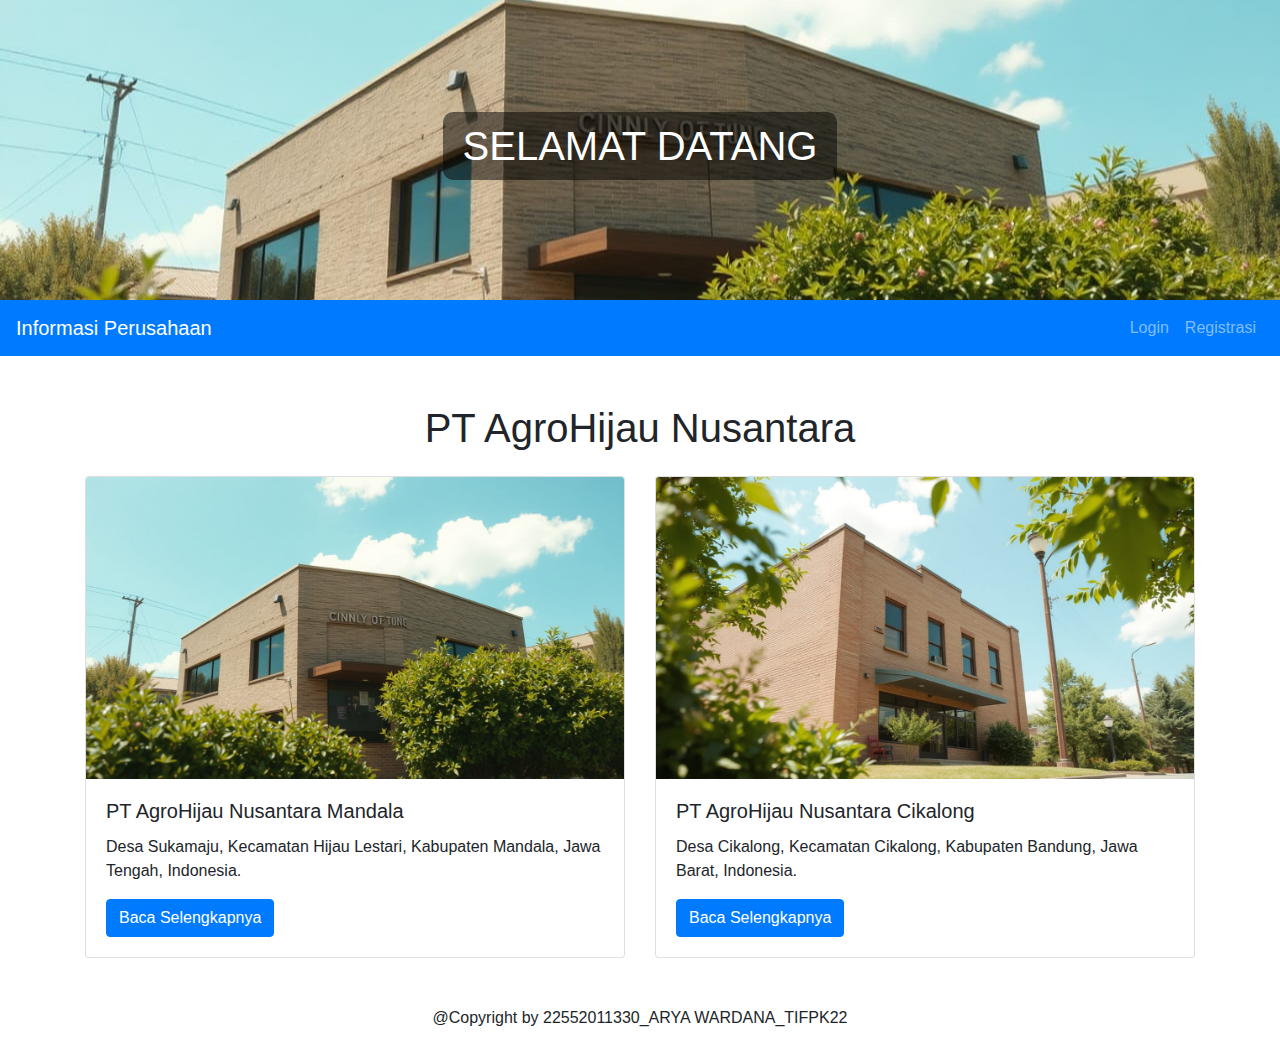
<file: index.html>
<!DOCTYPE html>
<html lang="en">
<head>
  <meta charset="UTF-8">
  <meta name="viewport" content="width=device-width, initial-scale=1.0">
  <title>Halaman Utama</title>
  <link href="https://stackpath.bootstrapcdn.com/bootstrap/4.5.2/css/bootstrap.min.css" rel="stylesheet">
  <style>
    
    .header-image {
      background-image: url('assets/images/image1.jpeg');
      background-size: cover;
      background-position: center;
      height: 300px;
      color: white;
      text-align: center;
      display: flex;
      justify-content: center;
      align-items: center;
    }
    .header-image h1 {
      background-color: rgba(0, 0, 0, 0.5);
      padding: 10px 20px;
      border-radius: 10px;
    }
  </style>
</head>
<body>
  <div class="header-image">
    <h1> SELAMAT DATANG</h1>
  </div>

  <!-- Navbar -->
  <nav class="navbar navbar-expand-lg navbar-dark bg-primary">
    <a class="navbar-brand" href="index.html">Informasi Perusahaan</a>
    <button class="navbar-toggler" type="button" data-toggle="collapse" data-target="#navbarNav" aria-controls="navbarNav" aria-expanded="false" aria-label="Toggle navigation">
      <span class="navbar-toggler-icon"></span>
    </button>
    <div class="collapse navbar-collapse" id="navbarNav">
      <ul class="navbar-nav ml-auto">
        <li class="nav-item">
          <a class="nav-link" href="login.html">Login</a>
        </li>
        <li class="nav-item">
          <a class="nav-link" href="register.html">Registrasi</a>
        </li>
      </ul>
    </div>
  </nav>

  <!-- Konten Utama -->
  <div class="container mt-5">
    <h1 class="text-center mb-4"> PT AgroHijau Nusantara</h1>
    <div class="row">

      <!-- Card 1 -->
      <div class="col-md-6">
        <div class="card">
          <img src="assets/images/image1.jpeg" class="card-img-top" alt="Informasi 1">
          <div class="card-body">
            <h5 class="card-title"> PT AgroHijau Nusantara Mandala</h5>
            <p class="card-text">Desa Sukamaju, Kecamatan Hijau Lestari, Kabupaten Mandala, Jawa Tengah, Indonesia.</p>
            <a href="detail.html" class="btn btn-primary">Baca Selengkapnya</a>
          </div>
        </div>
      </div>

      <!-- Card 2 -->
      <div class="col-md-6">
        <div class="card">
          <img src="assets/images/image2.jpeg" class="card-img-top" alt="Informasi 2">
          <div class="card-body">
            <h5 class="card-title"> PT AgroHijau Nusantara Cikalong</h5>
            <p class="card-text">Desa Cikalong, Kecamatan Cikalong, Kabupaten Bandung, Jawa Barat, Indonesia.</p>
            <a href="detail.html" class="btn btn-primary">Baca Selengkapnya</a>
          </div>
        </div>
      </div>
    </div>
  </div>

  <footer class="text-center mt-5">
    <p>@Copyright by 22552011330_ARYA WARDANA_TIFPK22</p>
  </footer>

  <script src="https://code.jquery.com/jquery-3.5.1.slim.min.js"></script>
  <script src="https://cdn.jsdelivr.net/npm/@popperjs/core@2.4.4/dist/umd/popper.min.js"></script>
  <script src="https://stackpath.bootstrapcdn.com/bootstrap/4.5.2/js/bootstrap.min.js"></script>
</body>
</html>
</file>
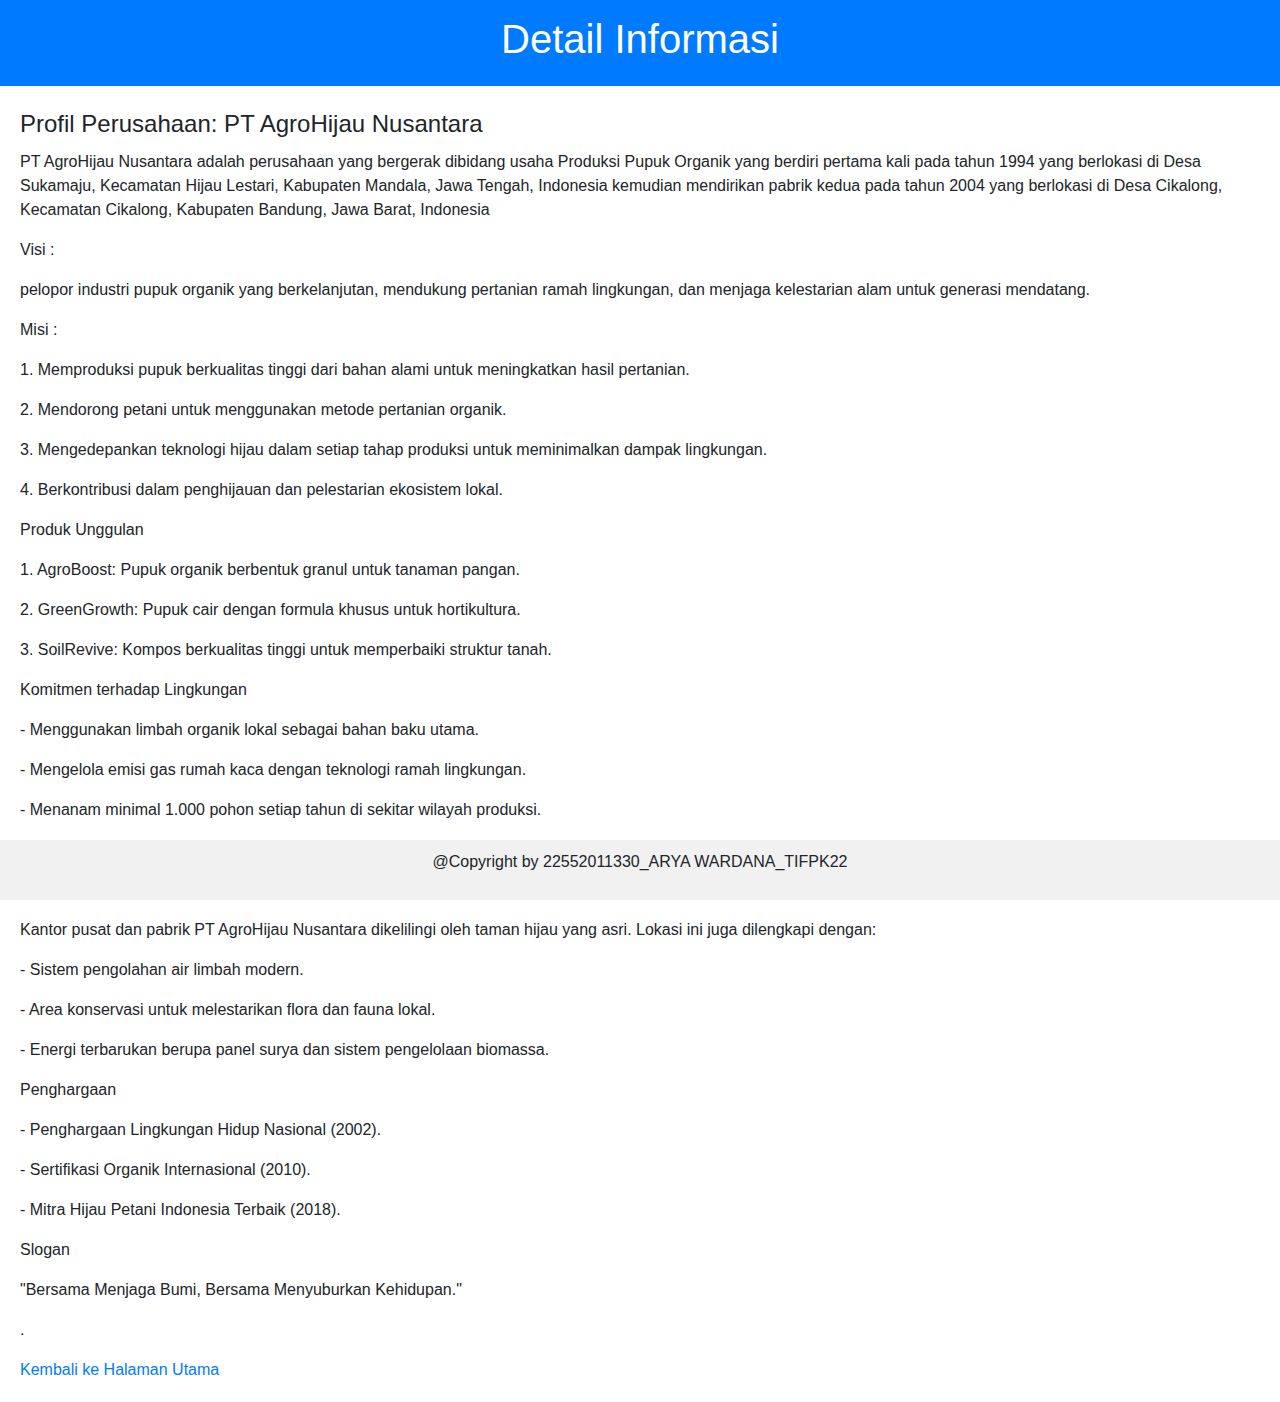
<file: detail.html>
<!DOCTYPE html>
<html lang="en">
<head>
  <meta charset="UTF-8">
  <meta name="viewport" content="width=device-width, initial-scale=1.0">
  <title>Detail Informasi</title>
  <link rel="stylesheet" href="style/style.css">
  <link href="https://stackpath.bootstrapcdn.com/bootstrap/4.5.2/css/bootstrap.min.css" rel="stylesheet">
  
</head>
<body>
  <header>
    <h1>Detail Informasi</h1>
  </header>
  <main>
    <legend>Profil Perusahaan: PT AgroHijau Nusantara  </legend>
<p>
      PT AgroHijau Nusantara adalah perusahaan yang bergerak dibidang usaha Produksi Pupuk Organik yang berdiri pertama kali pada tahun 1994 yang berlokasi di Desa Sukamaju, Kecamatan Hijau Lestari, Kabupaten Mandala, Jawa Tengah, Indonesia  
      kemudian mendirikan pabrik kedua pada tahun 2004 yang berlokasi di Desa Cikalong, Kecamatan Cikalong, Kabupaten Bandung, Jawa Barat, Indonesia
</p>
<p>
       Visi :
</p> 
      <p> pelopor industri pupuk organik yang berkelanjutan, mendukung pertanian ramah lingkungan, dan menjaga kelestarian alam untuk generasi mendatang.  
      </p>
      <p>
       Misi :  
      </p>
      <p>1. Memproduksi pupuk berkualitas tinggi dari bahan alami untuk meningkatkan hasil pertanian.</p>
      <p>2. Mendorong petani untuk menggunakan metode pertanian organik.</p>
      <p>3. Mengedepankan teknologi hijau dalam setiap tahap produksi untuk meminimalkan dampak lingkungan.</p>  
      <p>4. Berkontribusi dalam penghijauan dan pelestarian ekosistem lokal.</p> 
    </p>
  <p>
  <p>Produk Unggulan </p>
      <p>1. AgroBoost: Pupuk organik berbentuk granul untuk tanaman pangan. </p>
      <p>2. GreenGrowth: Pupuk cair dengan formula khusus untuk hortikultura.  </p>
      <p>3. SoilRevive: Kompos berkualitas tinggi untuk memperbaiki struktur tanah.  </p>
    </p>

       <p>Komitmen terhadap Lingkungan</p>   
      <p>- Menggunakan limbah organik lokal sebagai bahan baku utama.  </p>
    <p>- Mengelola emisi gas rumah kaca dengan teknologi ramah lingkungan.  </p>
  <p>- Menanam minimal 1.000 pohon setiap tahun di sekitar wilayah produksi.  </p>
<p>- Memberikan pelatihan kepada petani tentang praktik pertanian organik.  </p>
      
<p>Fasilitas dan Lingkungan</p>  
<p>Kantor pusat dan pabrik PT AgroHijau Nusantara dikelilingi oleh taman hijau yang asri. Lokasi ini juga dilengkapi dengan:</p>  
<p>- Sistem pengolahan air limbah modern.</p>  
<p>- Area konservasi untuk melestarikan flora dan fauna lokal.  </p>
<p>- Energi terbarukan berupa panel surya dan sistem pengelolaan biomassa.  </p>
      
<p>Penghargaan  </p>
<p>- Penghargaan Lingkungan Hidup Nasional (2002). </p> 
<p>- Sertifikasi Organik Internasional (2010).  </p>
<p>- Mitra Hijau Petani Indonesia Terbaik (2018). </p> 
      
<p>  Slogan  </p>
      <p> "Bersama Menjaga Bumi, Bersama Menyuburkan Kehidupan." </p> 
      .</p>
    <a href="index.html">Kembali ke Halaman Utama</a>
  </main>
  <footer>
    <p>@Copyright by 22552011330_ARYA WARDANA_TIFPK22</p>
  </footer>
</body>
</html>
</file>
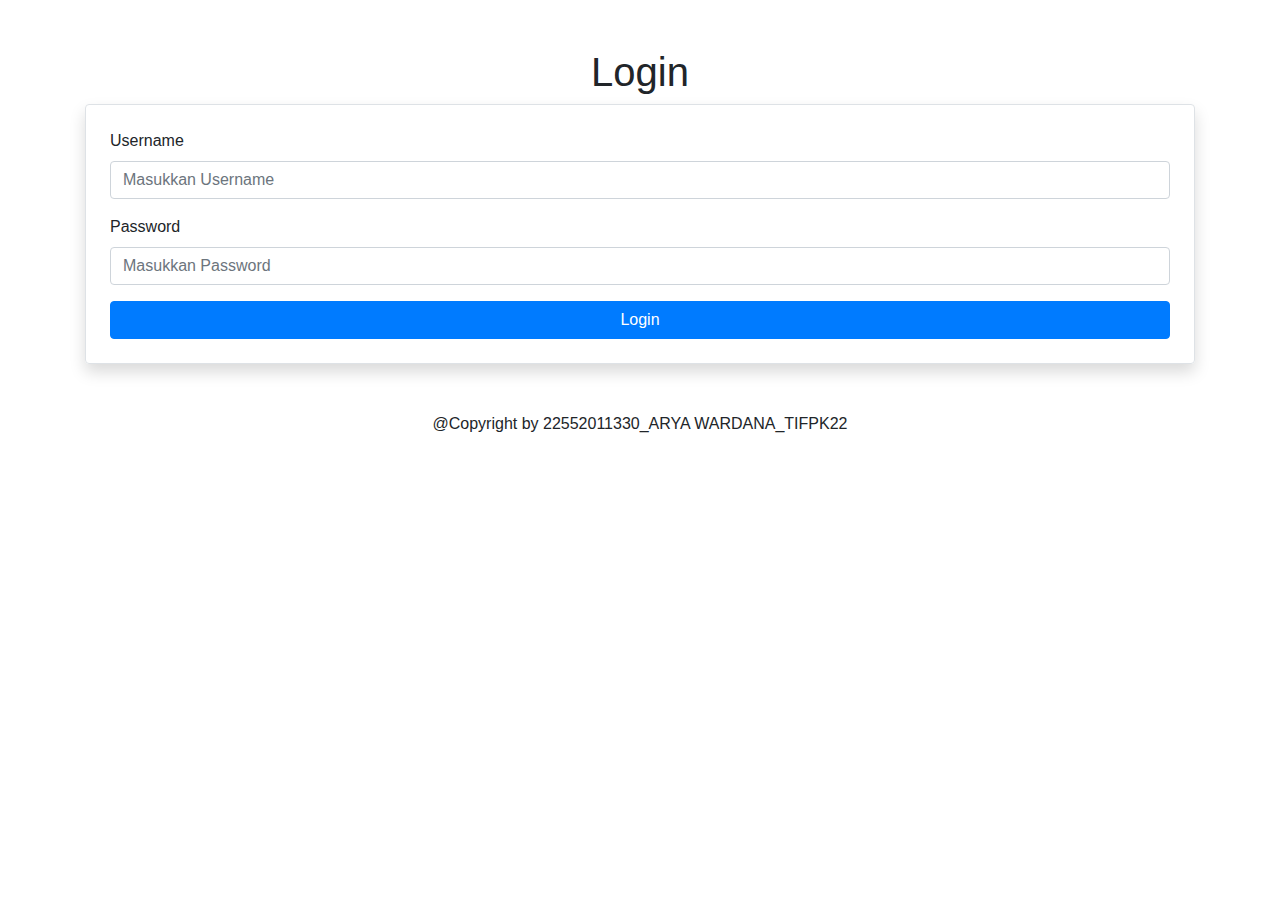
<file: login.html>
<!DOCTYPE html>
<html lang="en">
<head>
  <meta charset="UTF-8">
  <meta name="viewport" content="width=device-width, initial-scale=1.0">
  <title>Login</title>
  <link rel="stylesheet" href="https://stackpath.bootstrapcdn.com/bootstrap/4.5.2/css/bootstrap.min.css">
</head>
<body>
  <div class="container mt-5">
    <h1 class="text-center">Login</h1>
    <form id="loginForm" class="p-4 border rounded shadow">
      <div class="form-group">
        <label for="username">Username</label>
        <input type="text" id="username" class="form-control" placeholder="Masukkan Username" required>
      </div>
      <div class="form-group">
        <label for="password">Password</label>
        <input type="password" id="password" class="form-control" placeholder="Masukkan Password" required>
      </div>
      <button type="submit" class="btn btn-primary btn-block">Login</button>
    </form>
  </div>

  <footer class="text-center mt-5">
    <p>@Copyright by 22552011330_ARYA WARDANA_TIFPK22</p>
  </footer>

  <script>
    // Validasi login JavaScript
    document.getElementById('loginForm').addEventListener('submit', function (event) {
      event.preventDefault(); // Mencegah form refresh halaman

      const username = document.getElementById('username').value;
      const password = document.getElementById('password').value;

      // Validasi username dan password
      if (username === "admin" && password === "1234") {
        alert("Login berhasil!");
        window.location.href = "main.html";
      } else {
        alert("Login gagal! Username atau password salah.");
      }
    });
  </script>
  
</body>
</html>
</file>
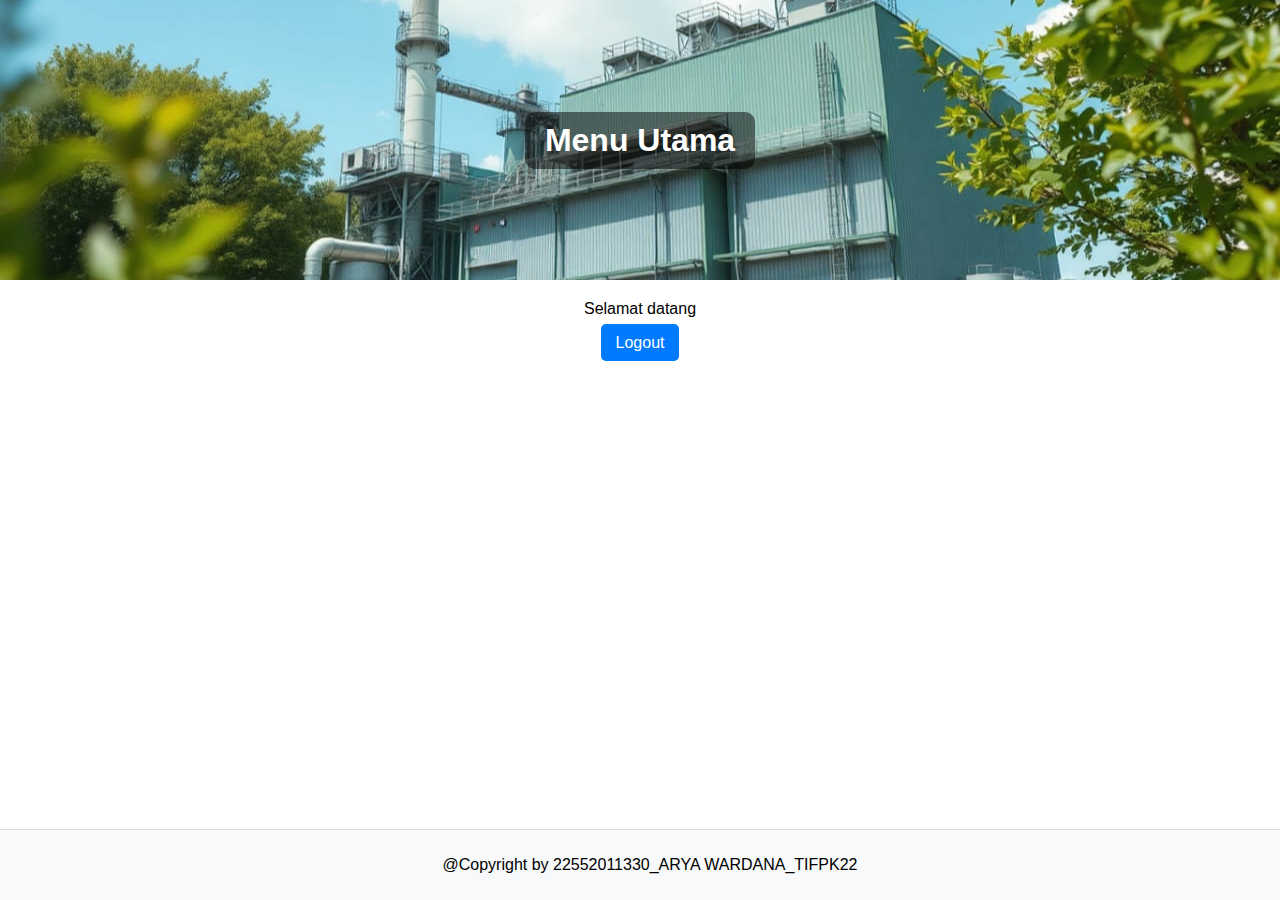
<file: main.html>
<!DOCTYPE html>
<html lang="en">
<head>
  <meta charset="UTF-8">
  <meta name="viewport" content="width=device-width, initial-scale=1.0">
  <title>Menu Utama</title>
  <link rel="stylesheet" href="style/style.css">
  <style>
    header {
      background-image: url('assets/images/image3.jpeg'); 
      background-size: cover;
      background-position: center;
      height: 250px; 
      display: flex;
      justify-content: center;
      align-items: center;
      color: white;
      text-align: center;
    }

    header h1 {
      background-color: rgba(0, 0, 0, 0.5); 
      padding: 10px 20px;
      border-radius: 10px;
    }

    main {
      margin: 20px;
      text-align: center;
    }

    footer {
      text-align: center;
      margin-top: 30px;
      padding: 10px;
      background-color: #f8f9fa;
      border-top: 1px solid #ddd;
    }
  </style>
</head>
<body>
  <header>
    <h1>Menu Utama</h1>
  </header>
  <main>
    <p>Selamat datang</p>
    <a href="index.html" style="text-decoration: none; color: white; background-color: #007bff; padding: 10px 15px; border-radius: 5px;">Logout</a>
  </main>
  <footer>
    <p>@Copyright by 22552011330_ARYA WARDANA_TIFPK22</p>
  </footer>
</body>
</html>
</file>
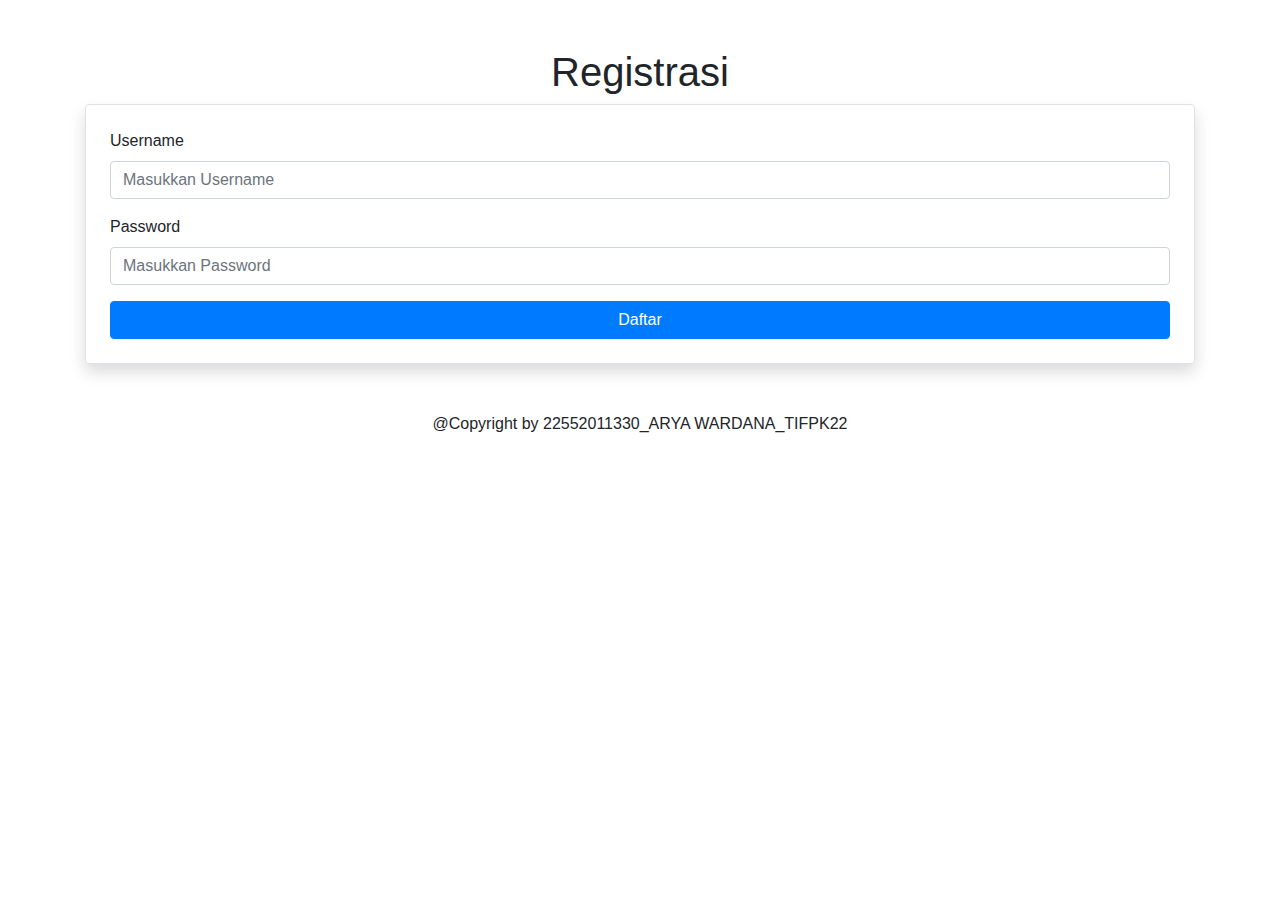
<file: register.html>
<!DOCTYPE html>
<html lang="en">
<head>
  <meta charset="UTF-8">
  <meta name="viewport" content="width=device-width, initial-scale=1.0">
  <title>Registrasi</title>
  <link rel="stylesheet" href="https://stackpath.bootstrapcdn.com/bootstrap/4.5.2/css/bootstrap.min.css">
</head>
<body>
  <div class="container mt-5">
    <h1 class="text-center">Registrasi</h1>
    <form class="p-4 border rounded shadow">
      <div class="form-group">
        <label for="newUsername">Username</label>
        <input type="text" id="newUsername" class="form-control" placeholder="Masukkan Username" required>
      </div>
      <div class="form-group">
        <label for="newPassword">Password</label>
        <input type="password" id="newPassword" class="form-control" placeholder="Masukkan Password" required>
      </div>
      <button type="submit" class="btn btn-primary btn-block">Daftar</button>
    </form>
  </div>

  <footer class="text-center mt-5">
    <p>@Copyright by 22552011330_ARYA WARDANA_TIFPK22</p>
  </footer>
</body>
</html>
</file>
<file: style/style.css>
body {
    font-family: Arial, sans-serif;
    margin: 0;
    padding: 0;
  }
  
  header {
    background-color: #007BFF;
    color: white;
    padding: 15px;
    text-align: center;
  }
  
  footer {
    background-color: #f1f1f1;
    text-align: center;
    padding: 10px;
    position: fixed;
    bottom: 0;
    width: 100%;
  }
  
  main {
    margin: 20px;
  }
  
  a {
    text-decoration: none;
    color: #007BFF;
  }
  
  button {
    background-color: #007BFF;
    color: white;
    border: none;
    padding: 10px 15px;
    cursor: pointer;
  }
</file>
